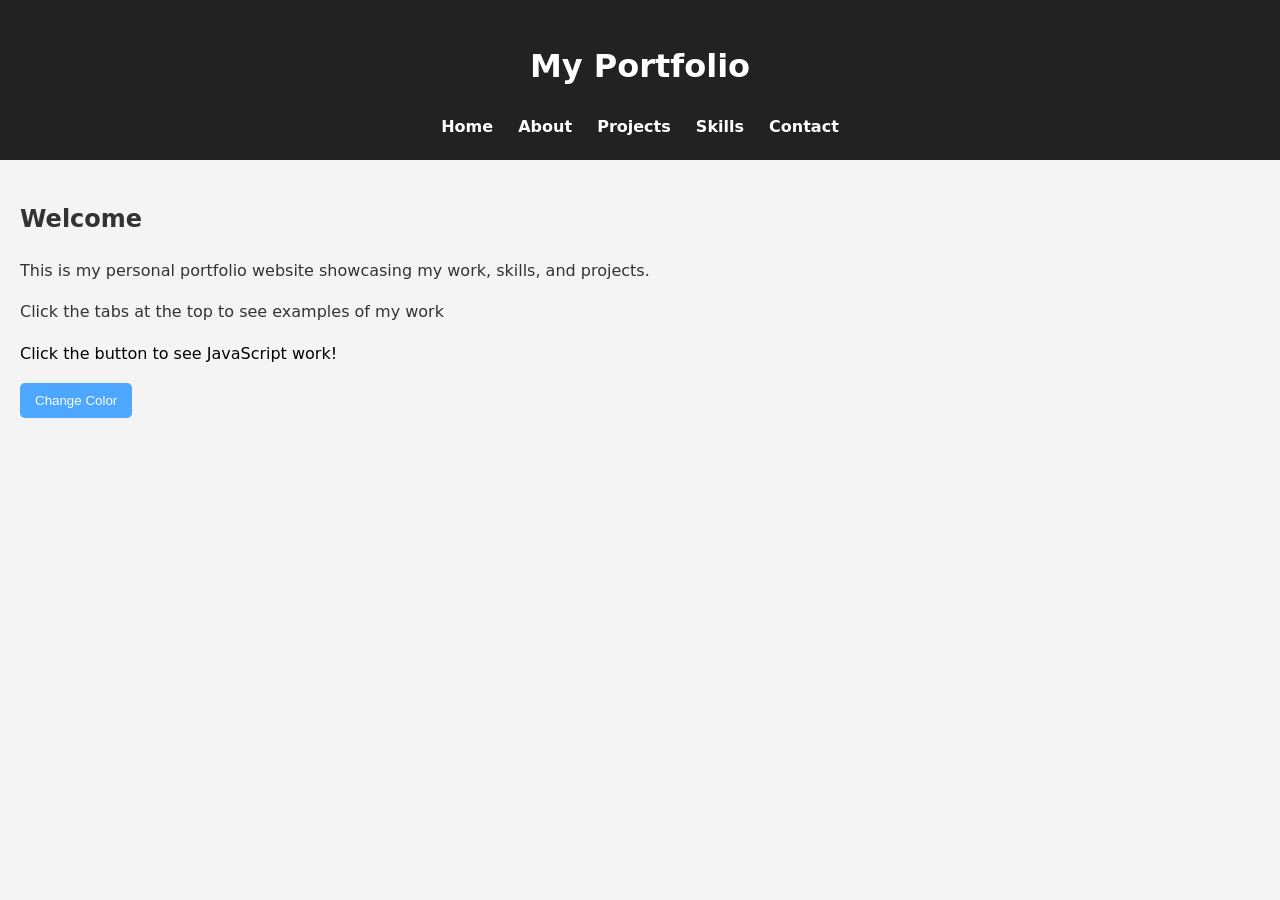
<file: index.html>
<!DOCTYPE html>
<html lang="en">

<head>
  <meta charset="UTF-8">
  <meta name="viewport" content="width=device-width, initial-scale=1.0">
  <title>Home</title>
  <link rel="stylesheet" href="style.css">
</head>

<body>

  <header>
    <h1>My Portfolio</h1>

    <nav>
      <a href="index.html">Home</a>
      <a href="about.html">About</a>
      <a href="projects.html">Projects</a>
      <a href="skills.html">Skills</a>
      <a href="contact.html">Contact</a>
    </nav>
  </header>

  <main>
    <h2>Welcome</h2>
    <p>This is my personal portfolio website showcasing my work, skills, and projects.</p>

    <p>Click the tabs at the top to see examples of my work</p>

    <p id="message">Click the button to see JavaScript work!</p>

    <button id="changeBtn">Change Color</button>
  </main>

  <script src="script.js"></script>

</body>
</html>
</file>
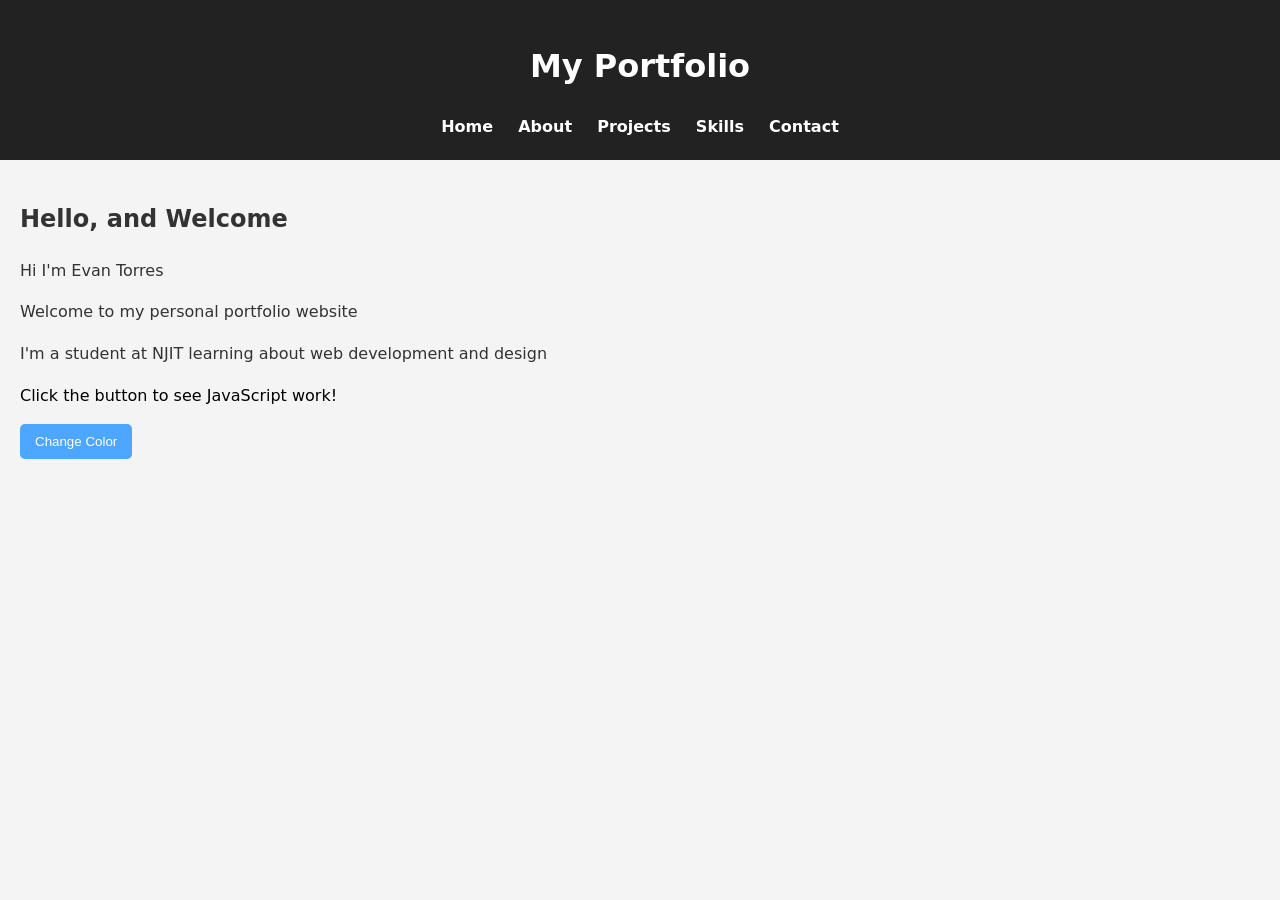
<file: about.html>
<!DOCTYPE html>
<html lang="en">

<head>
  <meta charset="UTF-8">
  <meta name="viewport" content="width=device-width, initial-scale=1.0">
  <title>Home</title>
  <link rel="stylesheet" href="style.css">
</head>

<body>

  <header>
    <h1>My Portfolio</h1>

    <nav>
      <a href="index.html">Home</a>
      <a href="about.html">About</a>
      <a href="projects.html">Projects</a>
      <a href="skills.html">Skills</a>
      <a href="contact.html">Contact</a>
    </nav>
  </header>

  <main>
    <h2>Hello, and Welcome</h2>
    <p>Hi I'm Evan Torres </p>

    <p>Welcome to my personal portfolio website </p>

    <p>I'm a student at NJIT learning about web development and design </p>

    <p id="message">Click the button to see JavaScript work!</p>

    <button id="changeBtn">Change Color</button>
  </main>

  <script src="script.js"></script>

</body>
</html>
</file>
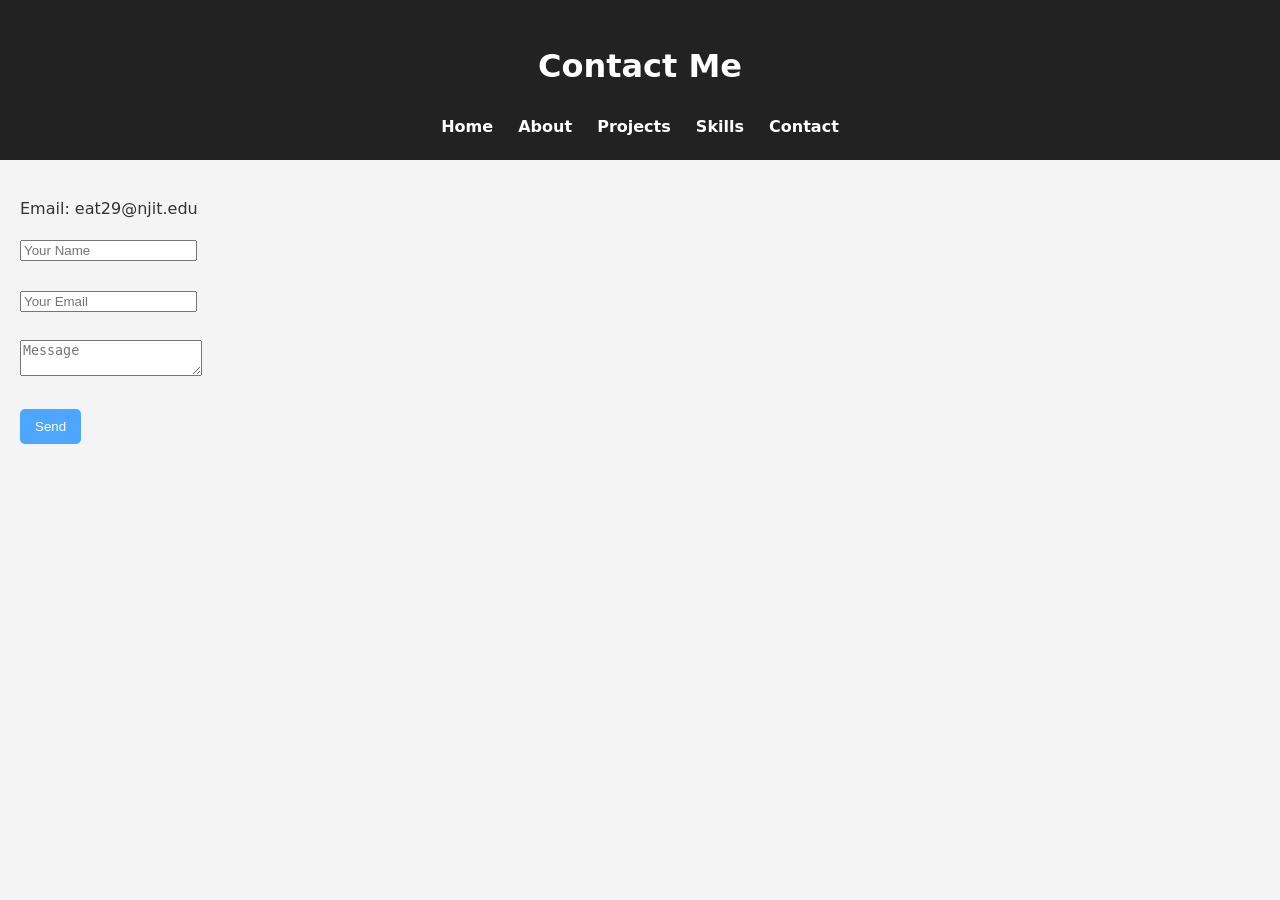
<file: contact.html>
<!DOCTYPE html>
<html lang="en">

<head>
  <meta charset="UTF-8">
  <title>Contact</title>
  <link rel="stylesheet" href="style.css">
</head>

<body>

  <header>
    <h1>Contact Me</h1>

    <nav>
      <a href="index.html">Home</a>
      <a href="about.html">About</a>
      <a href="projects.html">Projects</a>
      <a href="skills.html">Skills</a>
      <a href="contact.html">Contact</a>
    </nav>
  </header>

  <main>

    <p>Email: eat29@njit.edu</p>

    <form>
      <input type="text" placeholder="Your Name">
      <br><br>
      <input type="email" placeholder="Your Email">
      <br><br>
      <textarea placeholder="Message"></textarea>
      <br><br>
      <button type="submit">Send</button>
    </form>

  </main>

</body>
</html>
</file>
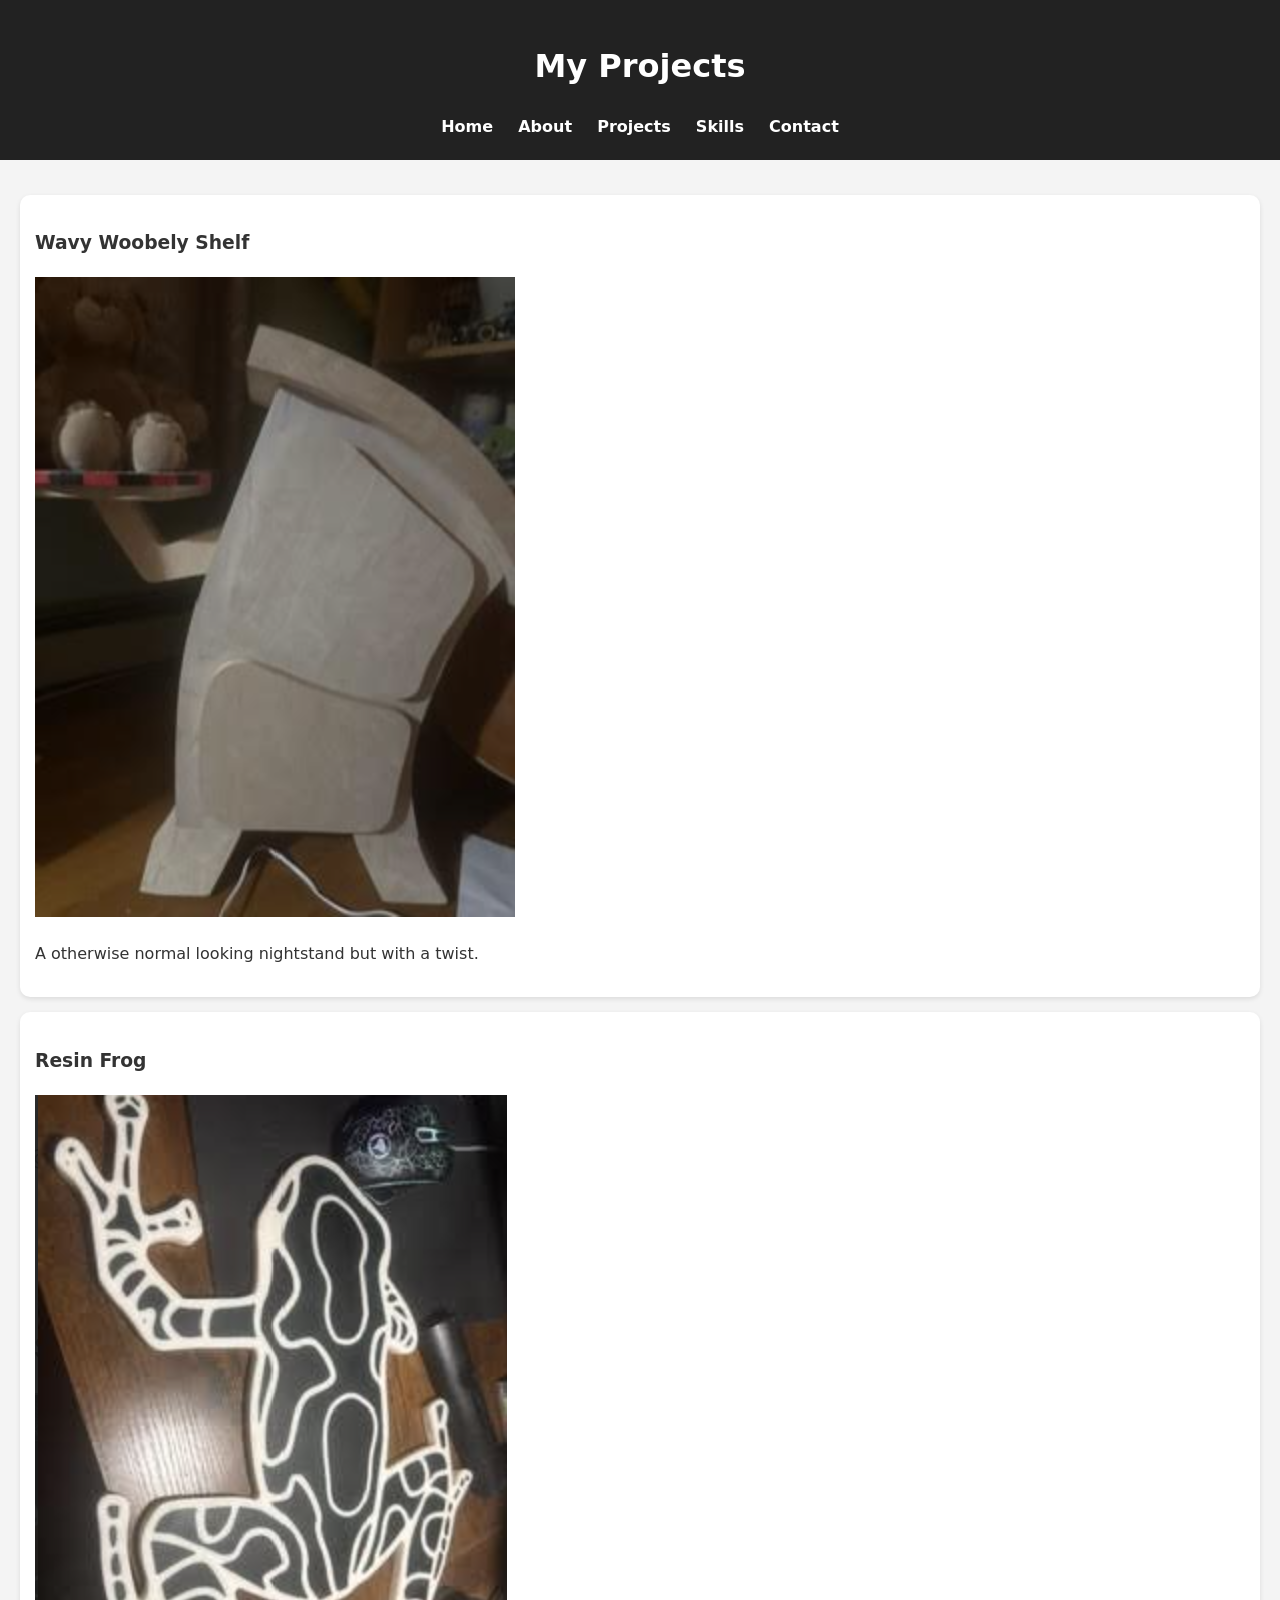
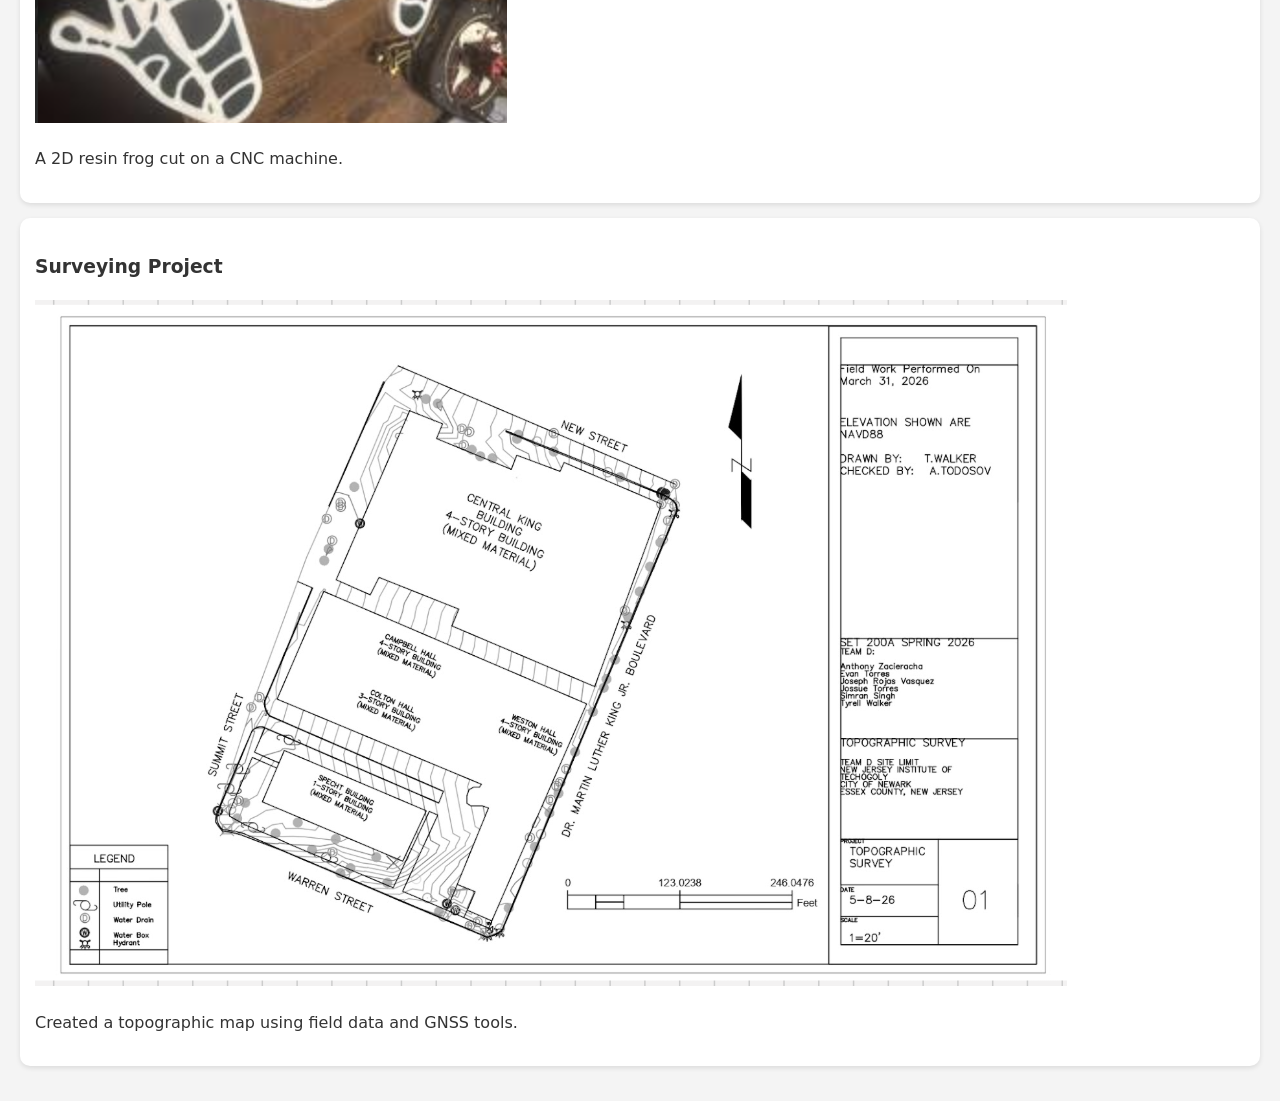
<file: projects.html>
<!DOCTYPE html>
<html lang="en">

<head>
  <meta charset="UTF-8">
  <title>Projects</title>
  <link rel="stylesheet" href="style.css">
</head>

<body>

  <header>
    <h1>My Projects</h1>

    <nav>
      <a href="index.html">Home</a>
      <a href="about.html">About</a>
      <a href="projects.html">Projects</a>
      <a href="skills.html">Skills</a>
      <a href="contact.html">Contact</a>
    </nav>
  </header>

  <main>

    <div class="card">

      <h3>Wavy Woobely Shelf</h3>

      <img src="images/shelf.png"
           alt="Wavy shelf project"
           class="project-img">

      <p>
        A otherwise normal looking nightstand but with a twist.
      </p>

    </div>

    <div class="card">

      <h3>Resin Frog</h3>

      <img src="images/frog.png"
           alt="Resin frog project"
           class="project-img">

      <p>
        A 2D resin frog cut on a CNC machine.
      </p>

    </div>

    <div class="card">

      <h3>Surveying Project</h3>

      <img src="images/surverying-project.png"
           alt="Surveying project"
           class="project-img">

      <p>
        Created a topographic map using field data and GNSS tools.
      </p>

    </div>

  </main>

</body>
</html>
</file>
<file: style.css>
body {
  font-family: system-ui, Arial, sans-serif;
  margin: 0;
  line-height: 1.6;

  background-color: #f4f4f4;
  color: #333;
}

/* HEADER */
header {
  background-color: #222;
  color: white;
  padding: 20px;
  text-align: center;
}

/* NAVIGATION */
nav {
  margin-top: 10px;
}

nav a {
  color: white;
  text-decoration: none;
  margin: 0 10px;
  font-weight: bold;
}

nav a:hover {
  color: #4da6ff;
}

/* MAIN CONTENT */
main {
  padding: 20px;
}

/* PROJECT CARDS */
.card {
  background: white;
  padding: 15px;
  margin: 15px 0;

  border-radius: 10px;

  box-shadow: 0 2px 5px rgba(0,0,0,0.1);
}

/* BUTTON */
button {
  background-color: #4da6ff;
  color: white;

  border: none;
  padding: 10px 15px;

  border-radius: 5px;

  cursor: pointer;
}

button:hover {
  background-color: #1e90ff;
}

/* MESSAGE */
#message {
  color: black;
}

#message.alt {
  color: blue;
}

/* MOBILE RESPONSIVE */
@media (max-width: 768px) {

  nav a {
    display: block;
    margin: 10px 0;
  }

}
</file>
